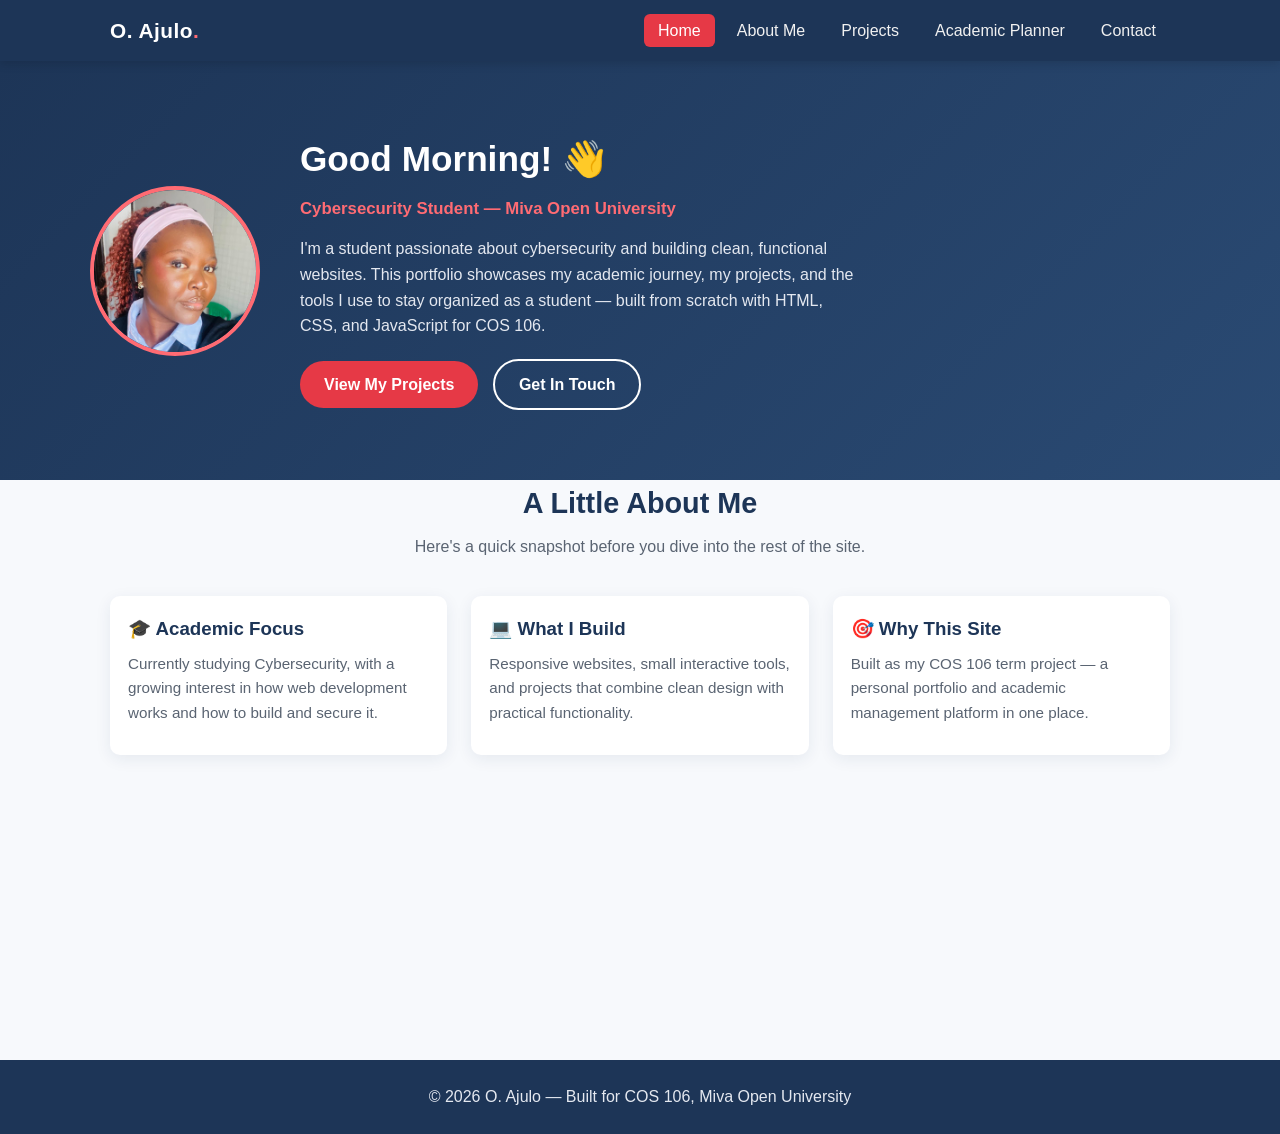
<file: index.html>
<!DOCTYPE html>
<html lang="en">
<head>
<meta charset="UTF-8" />
<meta name="viewport" content="width=device-width, initial-scale=1.0" />
<title>Student Portfolio | Home</title>
<link rel="stylesheet" href="assets/css/style.css" />
</head>
<body>

<header>
  <nav class="navbar">
    <div class="logo">O. Ajulo<span>.</span></div>
    <button class="nav-toggle" id="navToggle" aria-label="Toggle navigation">
      <span></span><span></span><span></span>
    </button>
    <ul class="nav-links" id="navLinks">
      <li><a href="index.html" class="active">Home</a></li>
      <li><a href="about.html">About Me</a></li>
      <li><a href="projects.html">Projects</a></li>
      <li><a href="planner.html">Academic Planner</a></li>
      <li><a href="contact.html">Contact</a></li>
    </ul>
  </nav>
</header>

<section class="hero">
  <div class="hero-inner">
    <img src="assets/images/profile.jpg" alt="Student photograph" class="hero-photo" />
    <div class="hero-text">
      <h1 id="greeting">Welcome!</h1>
      <p class="role">Cybersecurity Student &mdash; Miva Open University</p>
      <p>
        I'm a student passionate about cybersecurity and building clean,
        functional websites. This portfolio showcases my academic journey,
        my projects, and the tools I use to stay organized as a student
        &mdash; built from scratch with HTML, CSS, and JavaScript for COS 106.
      </p>
      <a href="projects.html" class="btn">View My Projects</a>
      <a href="contact.html" class="btn btn-outline">Get In Touch</a>
    </div>
  </div>
</section>

<main>
  <section class="container">
    <h2 class="section-title">A Little About Me</h2>
    <p class="section-subtitle">
      Here's a quick snapshot before you dive into the rest of the site.
    </p>
    <div class="grid">
      <div class="card">
        <div class="card-body">
          <h3>🎓 Academic Focus</h3>
          <p>Currently studying Cybersecurity, with a growing interest in how
          web development works and how to build and secure it.</p>
        </div>
      </div>
      <div class="card">
        <div class="card-body">
          <h3>💻 What I Build</h3>
          <p>Responsive websites, small interactive tools, and projects that
          combine clean design with practical functionality.</p>
        </div>
      </div>
      <div class="card">
        <div class="card-body">
          <h3>🎯 Why This Site</h3>
          <p>Built as my COS 106 term project &mdash; a personal portfolio and
          academic management platform in one place.</p>
        </div>
      </div>
    </div>
  </section>
</main>

<footer>
  <p>&copy; <span id="year"></span> O. Ajulo &mdash; Built for COS 106, Miva Open University</p>
</footer>

<script src="assets/js/script.js"></script>
</body>
</html>
</file>
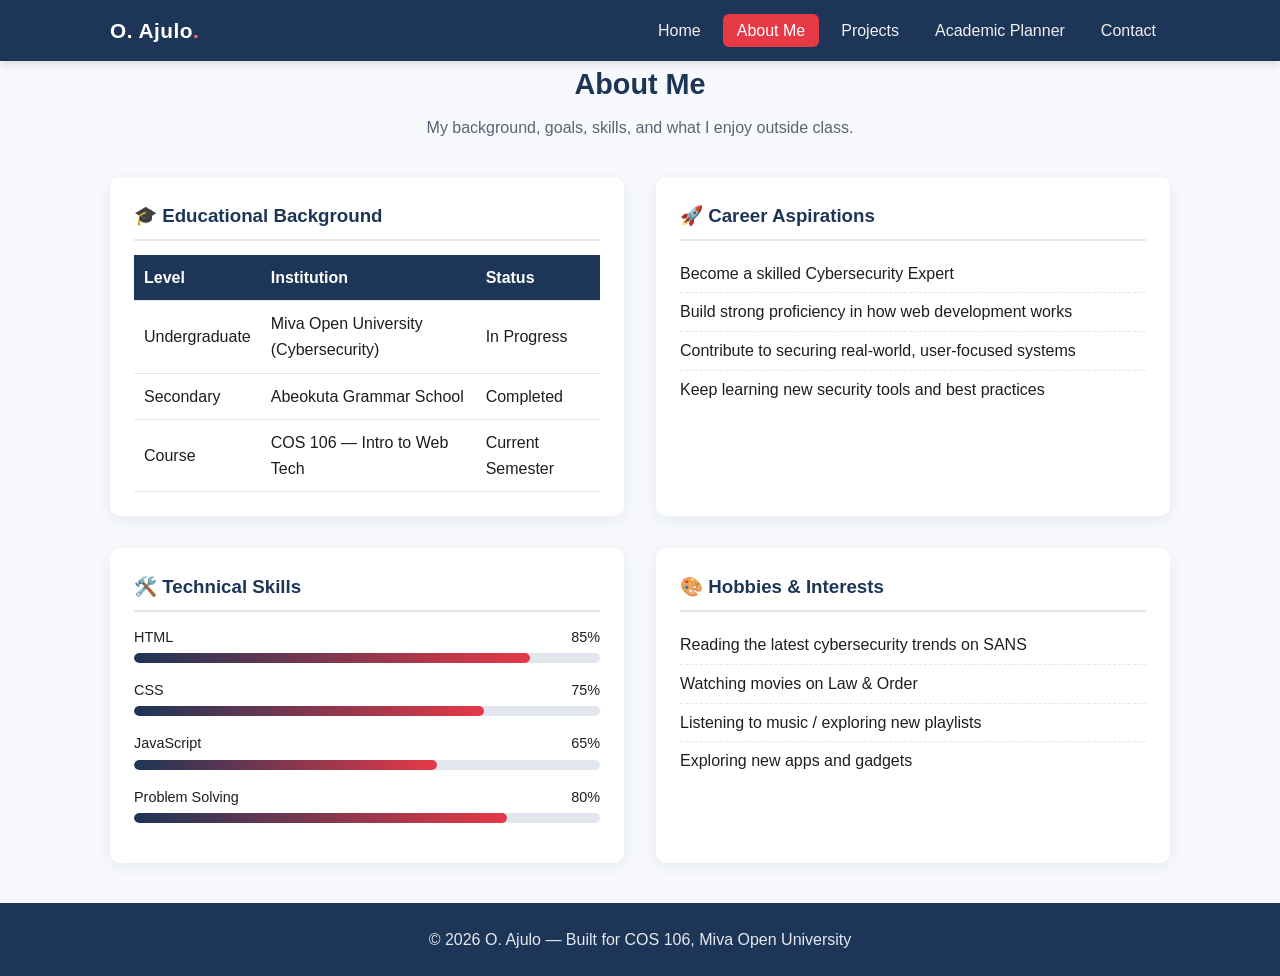
<file: about.html>
<!DOCTYPE html>
<html lang="en">
<head>
<meta charset="UTF-8" />
<meta name="viewport" content="width=device-width, initial-scale=1.0" />
<title>About Me | Student Portfolio</title>
<link rel="stylesheet" href="assets/css/style.css" />
</head>
<body>

<header>
  <nav class="navbar">
    <div class="logo">O. Ajulo<span>.</span></div>
    <button class="nav-toggle" id="navToggle" aria-label="Toggle navigation">
      <span></span><span></span><span></span>
    </button>
    <ul class="nav-links" id="navLinks">
      <li><a href="index.html">Home</a></li>
      <li><a href="about.html" class="active">About Me</a></li>
      <li><a href="projects.html">Projects</a></li>
      <li><a href="planner.html">Academic Planner</a></li>
      <li><a href="contact.html">Contact</a></li>
    </ul>
  </nav>
</header>

<main>
  <section class="container">
    <h2 class="section-title">About Me</h2>
    <p class="section-subtitle">My background, goals, skills, and what I enjoy outside class.</p>

    <div class="about-grid">

      <div class="info-box">
        <h3>🎓 Educational Background</h3>
        <table class="edu-table">
          <thead>
            <tr><th>Level</th><th>Institution</th><th>Status</th></tr>
          </thead>
          <tbody>
            <tr><td>Undergraduate</td><td>Miva Open University (Cybersecurity)</td><td>In Progress</td></tr>
            <tr><td>Secondary</td><td>Abeokuta Grammar School</td><td>Completed</td></tr>
            <tr><td>Course</td><td>COS 106 &mdash; Intro to Web Tech</td><td>Current Semester</td></tr>
          </tbody>
        </table>
      </div>

      <div class="info-box">
        <h3>🚀 Career Aspirations</h3>
        <ul>
          <li>Become a skilled Cybersecurity Expert</li>
          <li>Build strong proficiency in how web development works</li>
          <li>Contribute to securing real-world, user-focused systems</li>
          <li>Keep learning new security tools and best practices</li>
        </ul>
      </div>

      <div class="info-box">
        <h3>🛠️ Technical Skills</h3>

        <div class="skill-bar-label"><span>HTML</span><span>85%</span></div>
        <div class="skill-bar"><div class="skill-bar-fill" data-level="85"></div></div>

        <div class="skill-bar-label"><span>CSS</span><span>75%</span></div>
        <div class="skill-bar"><div class="skill-bar-fill" data-level="75"></div></div>

        <div class="skill-bar-label"><span>JavaScript</span><span>65%</span></div>
        <div class="skill-bar"><div class="skill-bar-fill" data-level="65"></div></div>

        <div class="skill-bar-label"><span>Problem Solving</span><span>80%</span></div>
        <div class="skill-bar"><div class="skill-bar-fill" data-level="80"></div></div>
      </div>

      <div class="info-box">
        <h3>🎨 Hobbies &amp; Interests</h3>
        <ul>
          <li>Reading the latest cybersecurity trends on SANS</li>
          <li>Watching movies on Law &amp; Order</li>
          <li>Listening to music / exploring new playlists</li>
          <li>Exploring new apps and gadgets</li>
        </ul>
      </div>

    </div>
  </section>
</main>

<footer>
  <p>&copy; <span id="year"></span> O. Ajulo &mdash; Built for COS 106, Miva Open University</p>
</footer>

<script src="assets/js/script.js"></script>
</body>
</html>
</file>
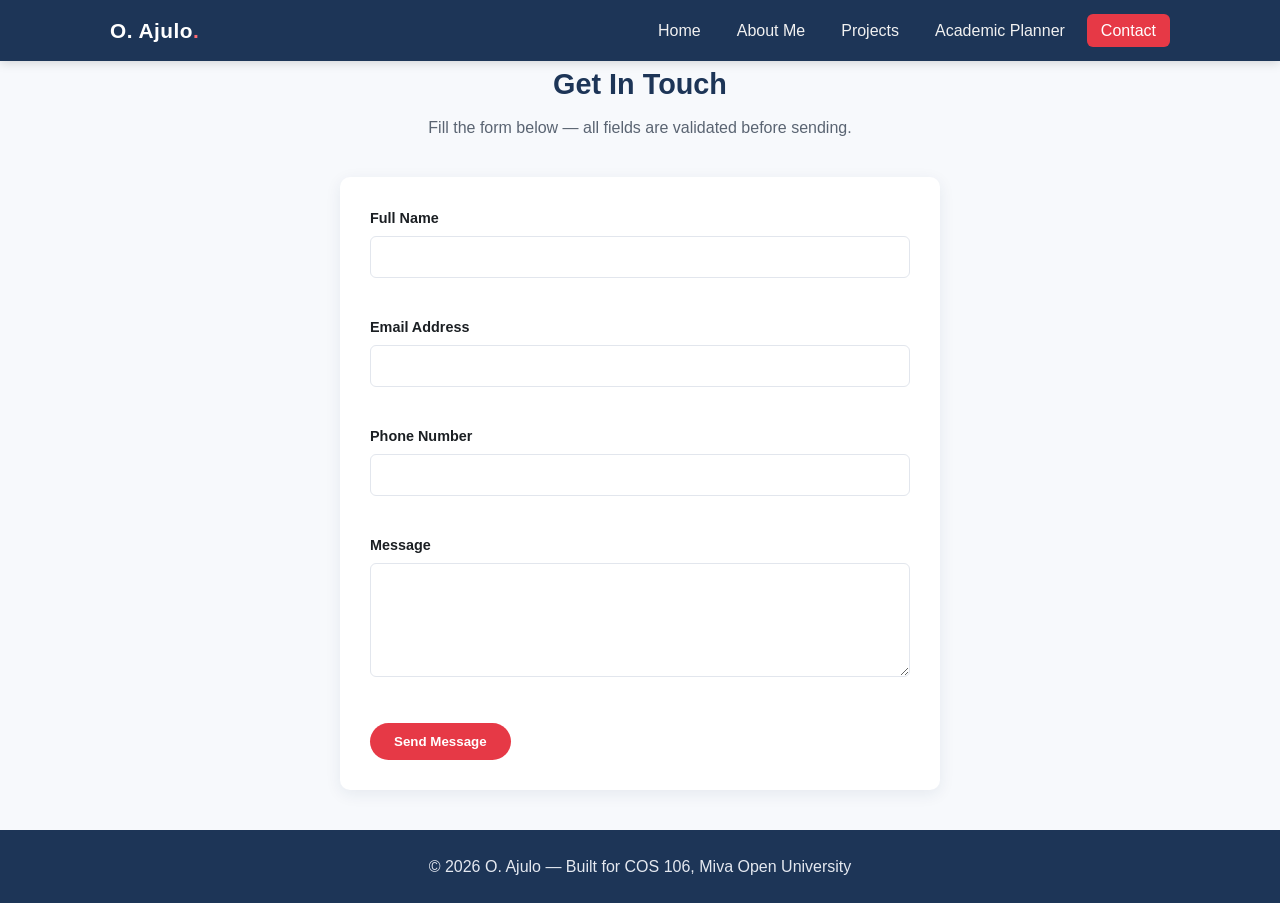
<file: contact.html>
<!DOCTYPE html>
<html lang="en">
<head>
<meta charset="UTF-8" />
<meta name="viewport" content="width=device-width, initial-scale=1.0" />
<title>Contact | Student Portfolio</title>
<link rel="stylesheet" href="assets/css/style.css" />
</head>
<body>

<header>
  <nav class="navbar">
    <div class="logo">O. Ajulo<span>.</span></div>
    <button class="nav-toggle" id="navToggle" aria-label="Toggle navigation">
      <span></span><span></span><span></span>
    </button>
    <ul class="nav-links" id="navLinks">
      <li><a href="index.html">Home</a></li>
      <li><a href="about.html">About Me</a></li>
      <li><a href="projects.html">Projects</a></li>
      <li><a href="planner.html">Academic Planner</a></li>
      <li><a href="contact.html" class="active">Contact</a></li>
    </ul>
  </nav>
</header>

<main>
  <section class="container">
    <h2 class="section-title">Get In Touch</h2>
    <p class="section-subtitle">Fill the form below &mdash; all fields are validated before sending.</p>

    <div class="contact-wrap">
      <div class="form-success" id="formSuccess">✅ Message validated successfully! (This is a demo form — no backend is connected.)</div>

      <form id="contactForm" novalidate>
        <div class="form-group">
          <label for="name">Full Name</label>
          <input type="text" id="name" name="name" />
          <div class="error-text" id="nameError"></div>
        </div>

        <div class="form-group">
          <label for="email">Email Address</label>
          <input type="text" id="email" name="email" />
          <div class="error-text" id="emailError"></div>
        </div>

        <div class="form-group">
          <label for="phone">Phone Number</label>
          <input type="text" id="phone" name="phone" />
          <div class="error-text" id="phoneError"></div>
        </div>

        <div class="form-group">
          <label for="message">Message</label>
          <textarea id="message" name="message" rows="5"></textarea>
          <div class="error-text" id="messageError"></div>
        </div>

        <button type="submit" class="btn">Send Message</button>
      </form>
    </div>
  </section>
</main>

<footer>
  <p>&copy; <span id="year"></span> O. Ajulo &mdash; Built for COS 106, Miva Open University</p>
</footer>

<script src="assets/js/script.js"></script>
</body>
</html>
</file>
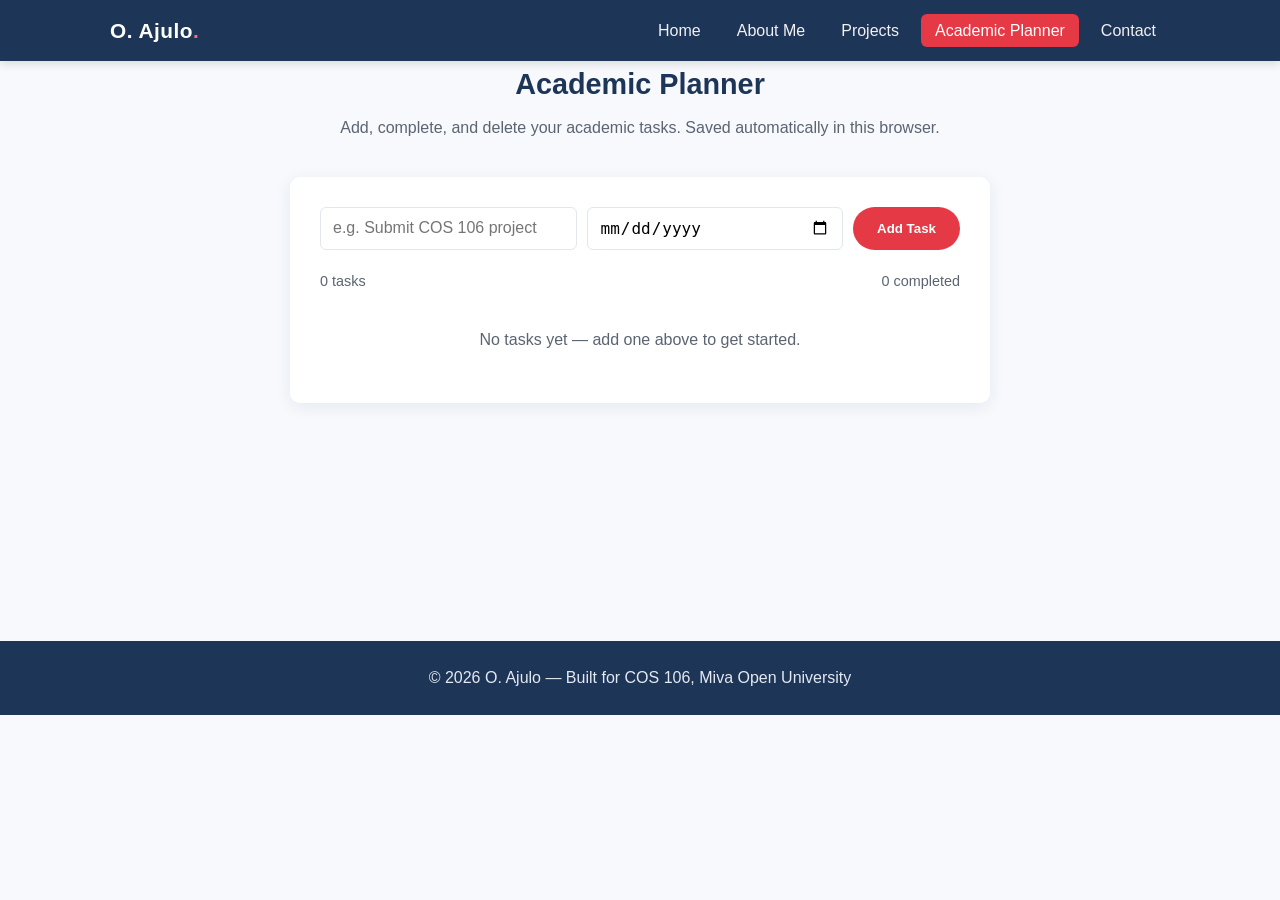
<file: planner.html>
<!DOCTYPE html>
<html lang="en">
<head>
<meta charset="UTF-8" />
<meta name="viewport" content="width=device-width, initial-scale=1.0" />
<title>Academic Planner | Student Portfolio</title>
<link rel="stylesheet" href="assets/css/style.css" />
</head>
<body>

<header>
  <nav class="navbar">
    <div class="logo">O. Ajulo<span>.</span></div>
    <button class="nav-toggle" id="navToggle" aria-label="Toggle navigation">
      <span></span><span></span><span></span>
    </button>
    <ul class="nav-links" id="navLinks">
      <li><a href="index.html">Home</a></li>
      <li><a href="about.html">About Me</a></li>
      <li><a href="projects.html">Projects</a></li>
      <li><a href="planner.html" class="active">Academic Planner</a></li>
      <li><a href="contact.html">Contact</a></li>
    </ul>
  </nav>
</header>

<main>
  <section class="container">
    <h2 class="section-title">Academic Planner</h2>
    <p class="section-subtitle">Add, complete, and delete your academic tasks. Saved automatically in this browser.</p>

    <div class="planner-wrap">
      <form class="planner-form" id="taskForm">
        <input type="text" id="taskInput" placeholder="e.g. Submit COS 106 project" required />
        <input type="date" id="taskDate" />
        <button type="submit" class="btn">Add Task</button>
      </form>

      <div class="planner-stats">
        <span id="taskCount">0 tasks</span>
        <span id="taskCompleted">0 completed</span>
      </div>

      <ul id="task-list"></ul>
      <p class="empty-msg" id="emptyMsg">No tasks yet &mdash; add one above to get started.</p>
    </div>
  </section>
</main>

<footer>
  <p>&copy; <span id="year"></span> O. Ajulo &mdash; Built for COS 106, Miva Open University</p>
</footer>

<script src="assets/js/script.js"></script>
</body>
</html>
</file>
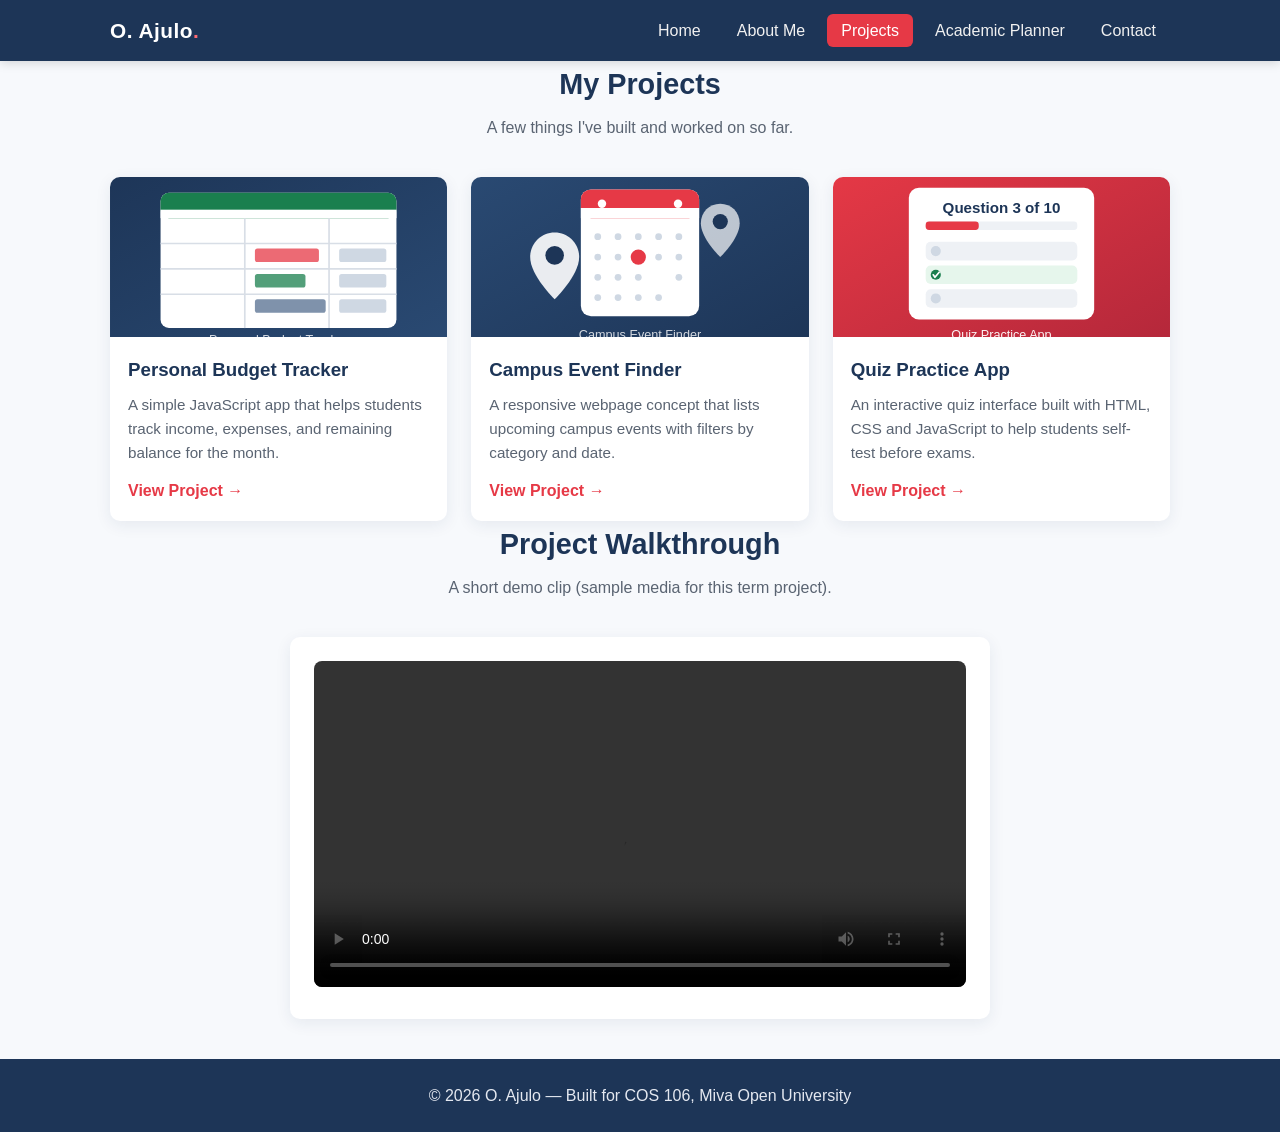
<file: projects.html>
<!DOCTYPE html>
<html lang="en">
<head>
<meta charset="UTF-8" />
<meta name="viewport" content="width=device-width, initial-scale=1.0" />
<title>Projects | Student Portfolio</title>
<link rel="stylesheet" href="assets/css/style.css" />
</head>
<body>

<header>
  <nav class="navbar">
    <div class="logo">O. Ajulo<span>.</span></div>
    <button class="nav-toggle" id="navToggle" aria-label="Toggle navigation">
      <span></span><span></span><span></span>
    </button>
    <ul class="nav-links" id="navLinks">
      <li><a href="index.html">Home</a></li>
      <li><a href="about.html">About Me</a></li>
      <li><a href="projects.html" class="active">Projects</a></li>
      <li><a href="planner.html">Academic Planner</a></li>
      <li><a href="contact.html">Contact</a></li>
    </ul>
  </nav>
</header>

<main>
  <section class="container">
    <h2 class="section-title">My Projects</h2>
    <p class="section-subtitle">A few things I've built and worked on so far.</p>

    <div class="grid" id="projects-grid">
      <!-- Project cards are rendered here by JavaScript from an array -->
    </div>
  </section>

  <section class="container">
    <h2 class="section-title">Project Walkthrough</h2>
    <p class="section-subtitle">A short demo clip (sample media for this term project).</p>
    <div class="info-box" style="max-width:700px;margin:0 auto;">
      <video controls style="width:100%;border-radius:8px;">
        <source src="https://www.w3schools.com/html/mov_bbb.mp4" type="video/mp4" />
        Your browser does not support the video tag.
      </video>
    </div>
  </section>
</main>

<footer>
  <p>&copy; <span id="year"></span> O. Ajulo &mdash; Built for COS 106, Miva Open University</p>
</footer>

<script src="assets/js/script.js"></script>
</body>
</html>
</file>
<file: assets/css/style.css>
/* ===========================
   COS 106 Term Project
   Student Portfolio & Academic Management Website
   =========================== */

:root {
  --color-primary: #1d3557;
  --color-primary-light: #2a4a73;
  --color-accent: #e63946;
  --color-accent-light: #ff6b73;
  --color-bg: #f7f9fc;
  --color-card: #ffffff;
  --color-text: #1b1f23;
  --color-text-muted: #5a6472;
  --color-border: #e2e6ed;
  --radius: 10px;
  --shadow: 0 4px 16px rgba(29, 53, 87, 0.08);
  --shadow-hover: 0 10px 28px rgba(29, 53, 87, 0.15);
  --transition: 0.25s ease;
}

* {
  box-sizing: border-box;
  margin: 0;
  padding: 0;
}

body {
  font-family: "Segoe UI", Tahoma, Geneva, Verdana, sans-serif;
  background: var(--color-bg);
  color: var(--color-text);
  line-height: 1.6;
}

img {
  max-width: 100%;
  display: block;
}

a {
  text-decoration: none;
  color: inherit;
}

ul {
  list-style: none;
}

.container {
  width: 100%;
  max-width: 1100px;
  margin: 0 auto;
  padding: 0 20px;
}

/* ===== Header / Navigation ===== */
header {
  background: var(--color-primary);
  color: #fff;
  position: sticky;
  top: 0;
  z-index: 100;
  box-shadow: 0 2px 10px rgba(0, 0, 0, 0.15);
}

.navbar {
  display: flex;
  align-items: center;
  justify-content: space-between;
  padding: 14px 20px;
  max-width: 1100px;
  margin: 0 auto;
}

.logo {
  font-size: 1.3rem;
  font-weight: 700;
  letter-spacing: 0.5px;
}

.logo span {
  color: var(--color-accent-light);
}

.nav-toggle {
  display: none;
  flex-direction: column;
  gap: 5px;
  background: none;
  border: none;
  cursor: pointer;
  padding: 6px;
}

.nav-toggle span {
  width: 26px;
  height: 3px;
  background: #fff;
  border-radius: 2px;
  transition: transform var(--transition), opacity var(--transition);
}

.nav-links {
  display: flex;
  gap: 8px;
}

.nav-links a {
  color: #f1f1f1;
  padding: 8px 14px;
  border-radius: 6px;
  font-weight: 500;
  transition: background var(--transition), color var(--transition);
}

.nav-links a:hover,
.nav-links a.active {
  background: var(--color-accent);
  color: #fff;
}

/* ===== Hero / Homepage ===== */
.hero {
  background: linear-gradient(135deg, var(--color-primary), var(--color-primary-light));
  color: #fff;
  padding: 70px 20px;
}

.hero-inner {
  max-width: 1100px;
  margin: 0 auto;
  display: flex;
  align-items: center;
  gap: 40px;
  flex-wrap: wrap;
}

.hero-photo {
  width: 170px;
  height: 170px;
  border-radius: 50%;
  border: 4px solid var(--color-accent-light);
  object-fit: cover;
  flex-shrink: 0;
  animation: popIn 0.6s ease;
}

.hero-text {
  flex: 1;
  min-width: 260px;
  animation: fadeInUp 0.7s ease;
}

.hero-text h1 {
  font-size: 2.2rem;
  margin-bottom: 8px;
}

.hero-text .role {
  color: var(--color-accent-light);
  font-weight: 600;
  margin-bottom: 14px;
  font-size: 1.05rem;
}

.hero-text p {
  max-width: 560px;
  color: #e4e8f0;
  margin-bottom: 20px;
}

.btn {
  display: inline-block;
  background: var(--color-accent);
  color: #fff;
  padding: 11px 24px;
  border-radius: 30px;
  font-weight: 600;
  border: none;
  cursor: pointer;
  transition: background var(--transition), transform var(--transition);
}

.btn:hover {
  background: var(--color-accent-light);
  transform: translateY(-2px);
}

.btn-outline {
  background: transparent;
  border: 2px solid #fff;
  margin-left: 10px;
}

.btn-outline:hover {
  background: #fff;
  color: var(--color-primary);
}

/* ===== Section layout ===== */
main {
  min-height: 60vh;
}

section {
  padding: 60px 0;
}

.section-title {
  font-size: 1.8rem;
  color: var(--color-primary);
  margin-bottom: 8px;
  text-align: center;
}

.section-subtitle {
  text-align: center;
  color: var(--color-text-muted);
  margin-bottom: 36px;
}

/* ===== Cards grid (projects / skills) ===== */
.grid {
  display: grid;
  grid-template-columns: repeat(3, 1fr);
  gap: 24px;
}

.card {
  background: var(--color-card);
  border-radius: var(--radius);
  box-shadow: var(--shadow);
  overflow: hidden;
  transition: transform var(--transition), box-shadow var(--transition);
}

.card:hover {
  transform: translateY(-6px);
  box-shadow: var(--shadow-hover);
}

.card img {
  width: 100%;
  height: 160px;
  object-fit: cover;
}

.card-body {
  padding: 18px;
}

.card-body h3 {
  color: var(--color-primary);
  margin-bottom: 8px;
}

.card-body p {
  color: var(--color-text-muted);
  font-size: 0.95rem;
  margin-bottom: 12px;
}

.card-link {
  font-weight: 600;
  color: var(--color-accent);
}

.card-link:hover {
  text-decoration: underline;
}

/* ===== About page ===== */
.about-grid {
  display: grid;
  grid-template-columns: 1fr 1fr;
  gap: 32px;
}

.info-box {
  background: var(--color-card);
  border-radius: var(--radius);
  box-shadow: var(--shadow);
  padding: 24px;
}

.info-box h3 {
  color: var(--color-primary);
  margin-bottom: 14px;
  border-bottom: 2px solid var(--color-border);
  padding-bottom: 8px;
}

.info-box ul li {
  padding: 6px 0;
  border-bottom: 1px dashed var(--color-border);
}

.info-box ul li:last-child {
  border-bottom: none;
}

.skill-bar-label {
  display: flex;
  justify-content: space-between;
  font-size: 0.9rem;
  margin-bottom: 4px;
}

.skill-bar {
  background: var(--color-border);
  border-radius: 20px;
  height: 10px;
  margin-bottom: 16px;
  overflow: hidden;
}

.skill-bar-fill {
  height: 100%;
  background: linear-gradient(90deg, var(--color-primary), var(--color-accent));
  border-radius: 20px;
  width: 0;
  transition: width 1.2s ease;
}

table.edu-table {
  width: 100%;
  border-collapse: collapse;
  margin-top: 10px;
}

table.edu-table th,
table.edu-table td {
  text-align: left;
  padding: 10px;
  border-bottom: 1px solid var(--color-border);
}

table.edu-table th {
  background: var(--color-primary);
  color: #fff;
}

/* ===== Planner page ===== */
.planner-wrap {
  max-width: 700px;
  margin: 0 auto;
  background: var(--color-card);
  border-radius: var(--radius);
  box-shadow: var(--shadow);
  padding: 30px;
}

.planner-form {
  display: flex;
  gap: 10px;
  margin-bottom: 20px;
  flex-wrap: wrap;
}

.planner-form input[type="text"],
.planner-form input[type="date"] {
  flex: 1;
  min-width: 140px;
  padding: 10px 12px;
  border: 1px solid var(--color-border);
  border-radius: 6px;
  font-size: 1rem;
}

.planner-stats {
  display: flex;
  justify-content: space-between;
  color: var(--color-text-muted);
  font-size: 0.9rem;
  margin-bottom: 14px;
}

#task-list li {
  display: flex;
  align-items: center;
  justify-content: space-between;
  background: var(--color-bg);
  border: 1px solid var(--color-border);
  border-radius: 8px;
  padding: 12px 14px;
  margin-bottom: 10px;
  animation: fadeInUp 0.3s ease;
}

#task-list li.completed .task-text {
  text-decoration: line-through;
  color: var(--color-text-muted);
}

.task-left {
  display: flex;
  align-items: center;
  gap: 10px;
}

.task-date {
  font-size: 0.8rem;
  color: var(--color-text-muted);
  margin-left: 8px;
}

.task-actions button {
  border: none;
  background: none;
  cursor: pointer;
  font-size: 1rem;
  margin-left: 8px;
  transition: transform var(--transition);
}

.task-actions button:hover {
  transform: scale(1.2);
}

.empty-msg {
  text-align: center;
  color: var(--color-text-muted);
  padding: 20px 0;
}

/* ===== Contact page ===== */
.contact-wrap {
  max-width: 600px;
  margin: 0 auto;
  background: var(--color-card);
  border-radius: var(--radius);
  box-shadow: var(--shadow);
  padding: 30px;
}

.form-group {
  margin-bottom: 18px;
}

.form-group label {
  display: block;
  margin-bottom: 6px;
  font-weight: 600;
  font-size: 0.9rem;
}

.form-group input,
.form-group textarea {
  width: 100%;
  padding: 11px 12px;
  border: 1px solid var(--color-border);
  border-radius: 6px;
  font-size: 1rem;
  font-family: inherit;
  transition: border var(--transition);
}

.form-group input:focus,
.form-group textarea:focus {
  outline: none;
  border-color: var(--color-primary);
}

.error-text {
  color: var(--color-accent);
  font-size: 0.82rem;
  margin-top: 4px;
  min-height: 16px;
}

.form-success {
  background: #e6f6ec;
  color: #1a7f4e;
  padding: 14px;
  border-radius: 8px;
  margin-bottom: 18px;
  display: none;
}

.form-success.show {
  display: block;
  animation: fadeInUp 0.4s ease;
}

/* ===== Footer ===== */
footer {
  background: var(--color-primary);
  color: #e4e8f0;
  text-align: center;
  padding: 24px 20px;
  margin-top: 40px;
}

footer a {
  color: var(--color-accent-light);
}

/* ===== Animations ===== */
@keyframes fadeInUp {
  from {
    opacity: 0;
    transform: translateY(16px);
  }
  to {
    opacity: 1;
    transform: translateY(0);
  }
}

@keyframes popIn {
  from {
    opacity: 0;
    transform: scale(0.8);
  }
  to {
    opacity: 1;
    transform: scale(1);
  }
}

/* ===== Responsive ===== */
@media (max-width: 860px) {
  .grid {
    grid-template-columns: repeat(2, 1fr);
  }
  .about-grid {
    grid-template-columns: 1fr;
  }
}

@media (max-width: 640px) {
  .nav-toggle {
    display: flex;
  }

  .nav-links {
    position: absolute;
    top: 100%;
    left: 0;
    right: 0;
    background: var(--color-primary);
    flex-direction: column;
    max-height: 0;
    overflow: hidden;
    transition: max-height var(--transition);
  }

  .nav-links.open {
    max-height: 300px;
    padding: 10px 0;
  }

  .nav-links a {
    padding: 12px 20px;
  }

  .hero-inner {
    flex-direction: column;
    text-align: center;
  }

  .hero-text p {
    margin: 0 auto 20px;
  }

  .grid {
    grid-template-columns: 1fr;
  }

  .planner-form {
    flex-direction: column;
  }
}
</file>
